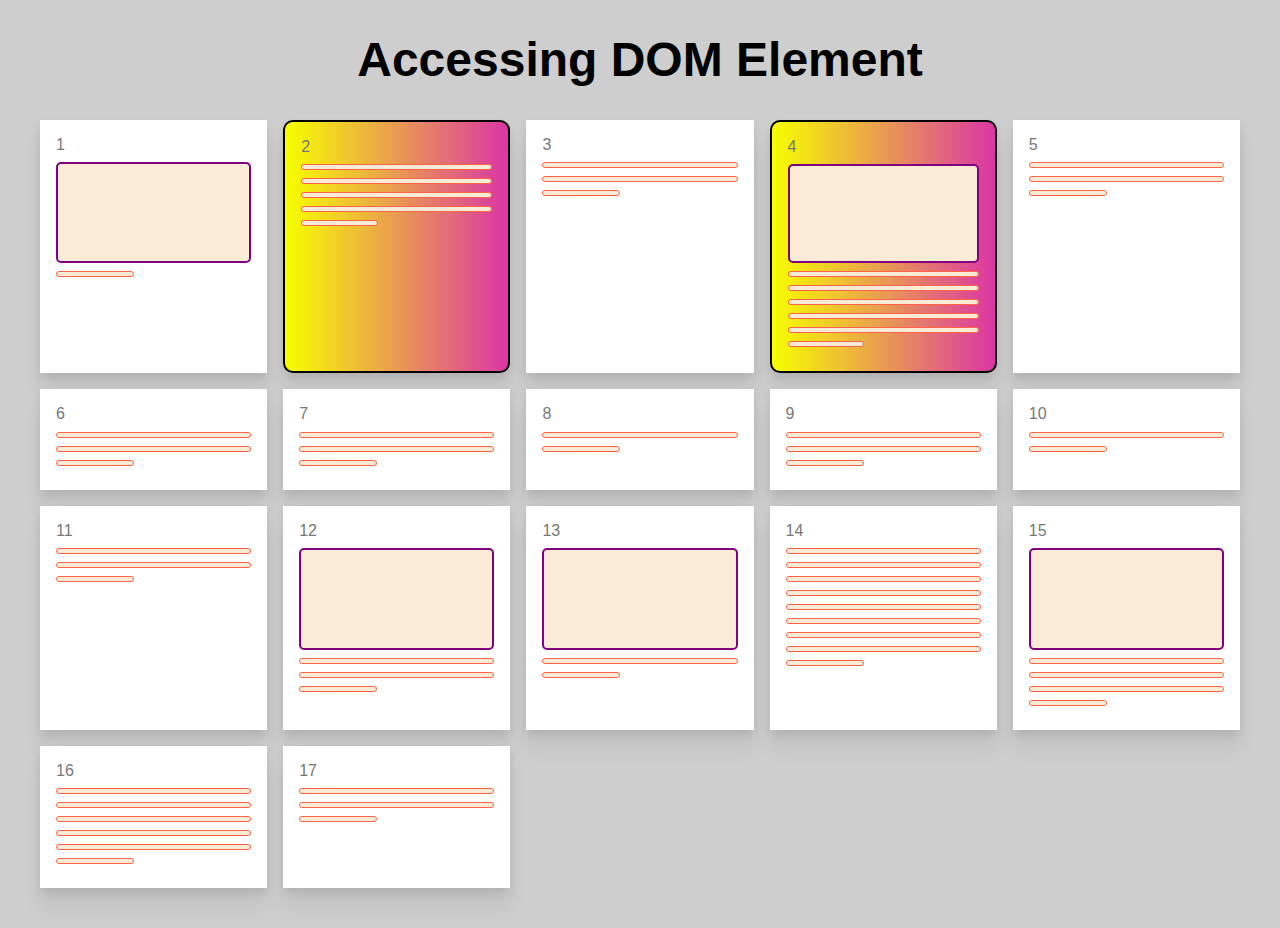
<file: block-BJaadz/code/index.html>
<!DOCTYPE html>
<html lang="en">
  <head>
    <meta charset="UTF-8" />
    <meta name="viewport" content="width=device-width, initial-scale=1.0" />
    <title>DOM Level 1 Assignment</title>
    <script src="./script.js" defer></script>
    <!-- we use defer to load JavaScript once the HTML is loaded -->
    <link rel="stylesheet" href="style.css" />
  </head>
  <body>
    <div class="page">
      <h1>Accessing DOM Element</h1>
      <div class="archive">
        <div class="box one">
          1
          <hr class="image" />
          <hr />
        </div>
        <div class="box two awesome-box">
          2
          <hr />
          <hr />
          <hr />
          <hr />
          <hr />
        </div>
        <div class="box three">
          3
          <hr />
          <hr />
          <hr />
        </div>
        <div class="box four awesome-box">
          4
          <hr class="image" />
          <hr />
          <hr />
          <hr />
          <hr />
          <hr />
          <hr />
        </div>
        <div class="box five">
          5
          <hr />
          <hr />
          <hr />
        </div>
        <div class="box six">
          6
          <hr />
          <hr />
          <hr />
        </div>
        <div class="box seven">
          7
          <hr />
          <hr />
          <hr />
        </div>
        <div class="box eight">
          8
          <hr />
          <hr />
        </div>
        <div class="box nine">
          9
          <hr />
          <hr />
          <hr />
        </div>
        <div class="box ten">
          10
          <hr />
          <hr />
        </div>
        <div class="box eleven">
          11
          <hr />
          <hr />
          <hr />
        </div>
        <div class="box twelve">
          12
          <hr class="image" />
          <hr />
          <hr />
          <hr />
        </div>
        <div class="box thirteen">
          13
          <hr class="image" />
          <hr />
          <hr />
        </div>
        <div class="box fourteen">
          14
          <hr />
          <hr />
          <hr />
          <hr />
          <hr />
          <hr />
          <hr />
          <hr />
          <hr />
        </div>
        <div class="box fifteen">
          15
          <hr class="image" />
          <hr />
          <hr />
          <hr />
          <hr />
        </div>
        <div class="box sixteen">
          16
          <hr />
          <hr />
          <hr />
          <hr />
          <hr />
          <hr />
        </div>
        <div class="box seventeen">
          17
          <hr />
          <hr />
          <hr />
        </div>
      </div>
    </div>
  </body>
</html>
</file>
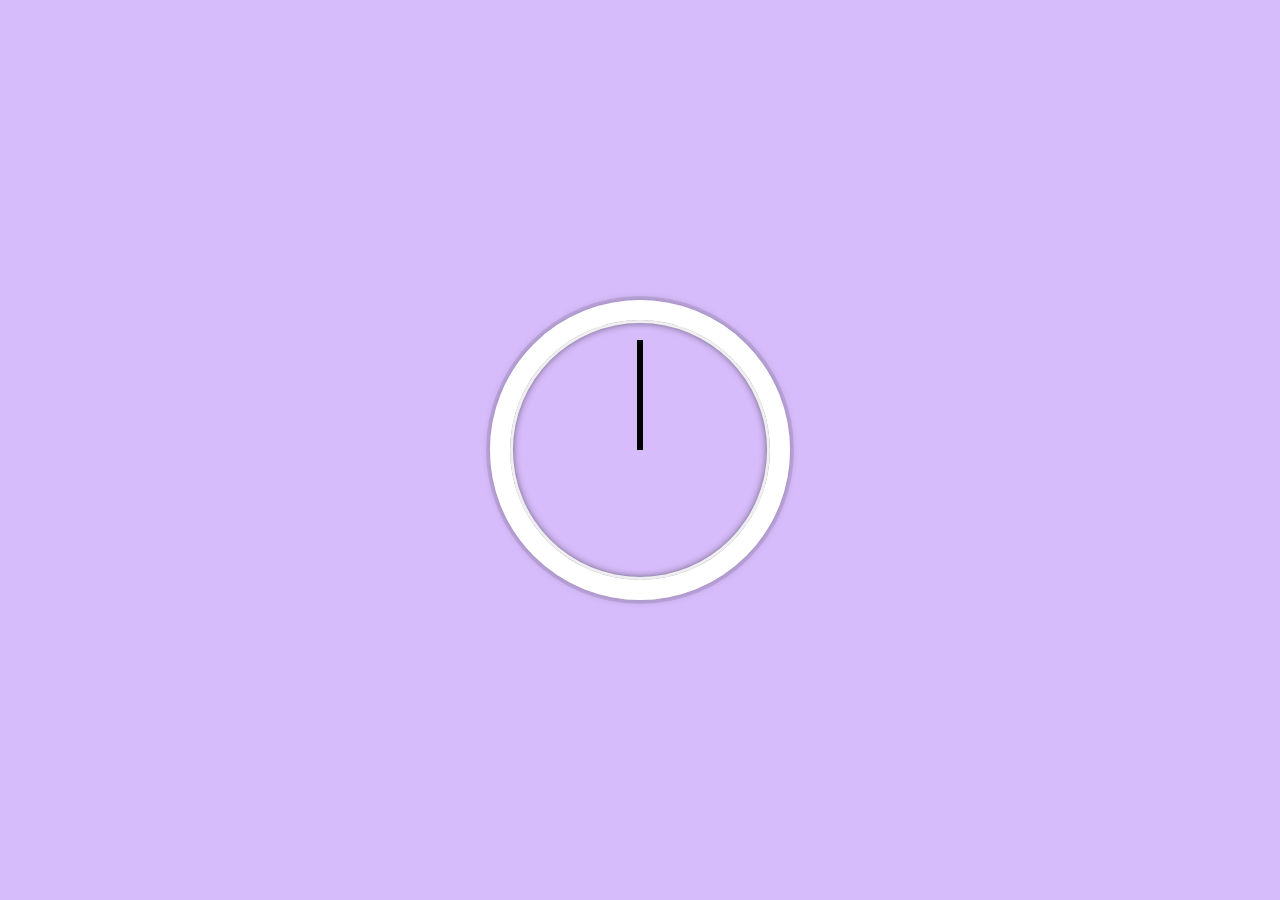
<file: block-BJaaeh/code/index.html>
<!DOCTYPE html>
<html lang="en">
  <head>
    <meta charset="UTF-8" />
    <meta name="viewport" content="width=device-width, initial-scale=1.0" />
    <title>Create A Dynamic Clock</title>
    <link rel="stylesheet" href="style.css" />
  </head>
  <body>

<header></header>
<div class="clock">
  <div class="clock-face">
  <div class="hand hour-hand"></div>
  <div class="hand min-hand"></div>
  <div class="hand second-hand"></div>
</div>
</div>

    <script src="./script.js"></script>
  </body>
</html>
</file>
<file: block-BJaadz/code/style.css>
* {
  /* padding: 0; */
  /* margin: 0; */
  box-sizing: border-box;
}
body {
  background: #cecece;
  color: #777;
  font-family: sans-serif;
  line-height: 1.15;
}

hr {
  /*dummy content*/
  height: 6px;
  border: none;
  background: rgba(0, 0, 0, 0.1);
}

hr:last-child {
  /*dummy content*/
  margin-right: 60%;
}

hr.image {
  /*dummy content*/
  padding-bottom: 50%;
}

.page {
  padding: 0 2rem 2rem 2rem;
}

.archive {
  display: grid;
  grid-template-columns: repeat(auto-fit, minmax(200px, 1fr));
  grid-gap: 1em;
}

div.box {
  padding: 1em;
  background: #fff;
  box-shadow: 0 5px 10px rgba(0, 0, 0, 0.1), 0 20px 20px rgba(0, 0, 0, 0.05);
}
button {
  background: aqua;
}

.awesome-box {
  border-radius: 10px;
  border: 2px solid black;
  background: linear-gradient(
    to right,
    #f7ff00,
    #db36a4
  ) !important; /* Chrome 10-25, Safari 5.1-6 */
}
</file>
<file: block-BJaaeh/code/style.css>
/* http://meyerweb.com/eric/tools/css/reset/ 
   v2.0 | 20110126
   License: none (public domain)
*/

html, body, div, span, applet, object, iframe,
h1, h2, h3, h4, h5, h6, p, blockquote, pre,
a, abbr, acronym, address, big, cite, code,
del, dfn, em, img, ins, kbd, q, s, samp,
small, strike, strong, sub, sup, tt, var,
b, u, i, center,
dl, dt, dd, ol, ul, li,
fieldset, form, label, legend,
table, caption, tbody, tfoot, thead, tr, th, td,
article, aside, canvas, details, embed, 
figure, figcaption, footer, header, hgroup, 
menu, nav, output, ruby, section, summary,
time, mark, audio, video {
  margin: 0;
  padding: 0;
  border: 0;
  font-size: 100%;
  font: inherit;
  vertical-align: baseline;
}
/* HTML5 display-role reset for older browsers */
article, aside, details, figcaption, figure, 
footer, header, hgroup, menu, nav, section {
  display: block;
}
body {
  line-height: 1;
}
ol, ul {
  list-style: none;
}
blockquote, q {
  quotes: none;
}
blockquote:before, blockquote:after,
q:before, q:after {
  content: '';
  content: none;
}
table {
  border-collapse: collapse;
  border-spacing: 0;
}
/* custum css */
html{
  background: #d6bcfa;
  text-align: center;
  font-size: 10px;
}
* {
  box-sizing: border-box;
}
body {
  font-family: -apple-system, BlinkMacSystemFont, "Segoe UI", Roboto, Oxygen,
    Ubuntu, Cantarell, "Open Sans", "Helvetica Neue", sans-serif;
    font-size: 2rem;
    display: flex;
    flex: 1;
    min-height: 100vh;
    align-items: center;
}
.container {
  display: grid;
  grid-template-columns: repeat(auto-fit, minmax(500px, 1fr));
  grid-gap: 1rem;
}
.box {
  border: 2px solid #d6bcfa;
  height: 500px;
  border-radius: 10px;
}
h1,
h2 {
  text-align: center;
}
.clock{
  width: 30rem;
  margin: 50px auto;
  height:30rem;
  border-radius:50%;
  border: 2rem solid white;
  position: relative;
  padding: 2rem;
  box-shadow: 0 0 0 4px rgba(0,0,0,0.1),
  inset 0 0 0 3px #efefef,
  inset 0 0 10px black,
  0 0 10px rgba(0,0,0,0.2)
}
.clock-face{
  position: relative;
  width: 100%;
  height: 100%;
  transform: translateY(-3px);
}
.hand{
  width: 50%;
  height: 6px;
  background-color:black;
  position: absolute;
  top: 50%;
  transform-origin:100%;
  transform: rotate(90deg);
  transition: all 0.05s;
  transition-timing-function: cubic-bezier(0.1, 2.7, 0.58, 1);
}
</file>
